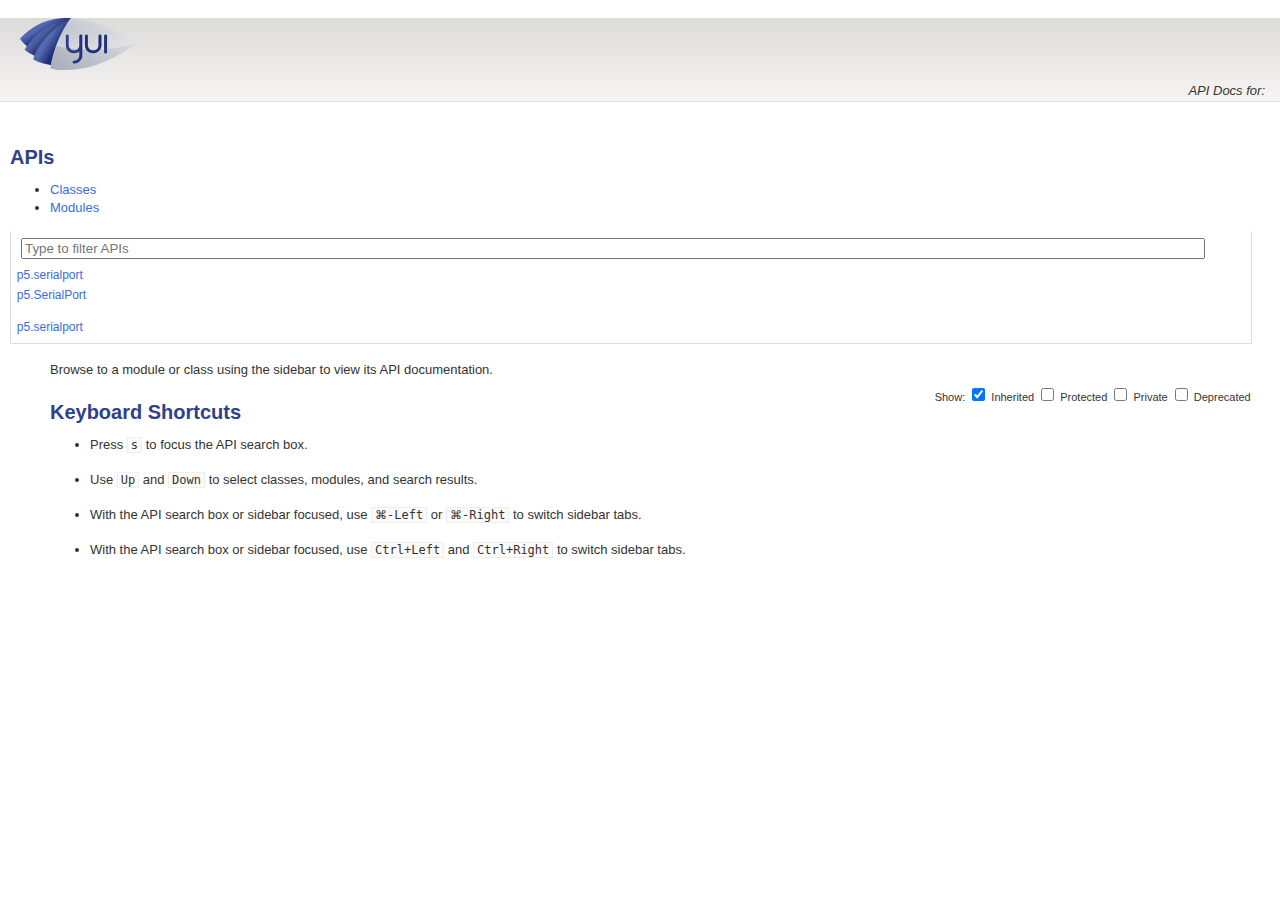
<file: 210/p5/addons/p5.serialport-master/docs/index.html>
<!DOCTYPE html>
<html lang="en">
<head>
    <meta charset="utf-8">
    <title></title>
    <link rel="stylesheet" href="http://yui.yahooapis.com/3.9.1/build/cssgrids/cssgrids-min.css">
    <link rel="stylesheet" href="./assets/vendor/prettify/prettify-min.css">
    <link rel="stylesheet" href="./assets/css/main.css" id="site_styles">
    <link rel="icon" href="./assets/favicon.ico">
    <script src="http://yui.yahooapis.com/combo?3.9.1/build/yui/yui-min.js"></script>
</head>
<body class="yui3-skin-sam">

<div id="doc">
    <div id="hd" class="yui3-g header">
        <div class="yui3-u-3-4">
                <h1><img src="./assets/css/logo.png" title="" width="117" height="52"></h1>
        </div>
        <div class="yui3-u-1-4 version">
            <em>API Docs for: </em>
        </div>
    </div>
    <div id="bd" class="yui3-g">

        <div class="yui3-u-1-4">
            <div id="docs-sidebar" class="sidebar apidocs">
                <div id="api-list">
                    <h2 class="off-left">APIs</h2>
                    <div id="api-tabview" class="tabview">
                        <ul class="tabs">
                            <li><a href="#api-classes">Classes</a></li>
                            <li><a href="#api-modules">Modules</a></li>
                        </ul>
                
                        <div id="api-tabview-filter">
                            <input type="search" id="api-filter" placeholder="Type to filter APIs">
                        </div>
                
                        <div id="api-tabview-panel">
                            <ul id="api-classes" class="apis classes">
                                <li><a href="./classes/p5.serialport.html">p5.serialport</a></li>
                                <li><a href="./classes/p5.SerialPort.html">p5.SerialPort</a></li>
                            </ul>
                
                
                            <ul id="api-modules" class="apis modules">
                                <li><a href="./modules/p5.serialport.html">p5.serialport</a></li>
                            </ul>
                        </div>
                    </div>
                </div>
            </div>
        </div>
        <div class="yui3-u-3-4">
                <div id="api-options">
                    Show:
                    <label for="api-show-inherited">
                        <input type="checkbox" id="api-show-inherited" checked>
                        Inherited
                    </label>
            
                    <label for="api-show-protected">
                        <input type="checkbox" id="api-show-protected">
                        Protected
                    </label>
            
                    <label for="api-show-private">
                        <input type="checkbox" id="api-show-private">
                        Private
                    </label>
                    <label for="api-show-deprecated">
                        <input type="checkbox" id="api-show-deprecated">
                        Deprecated
                    </label>
            
                </div>
            
            <div class="apidocs">
                <div id="docs-main">
                    <div class="content">
    <div class="apidocs">
        <div id="docs-main" class="content">
            <p>
            Browse to a module or class using the sidebar to view its API documentation.
            </p>

            <h2>Keyboard Shortcuts</h2>

            <ul>
                <li><p>Press <kbd>s</kbd> to focus the API search box.</p></li>

                <li><p>Use <kbd>Up</kbd> and <kbd>Down</kbd> to select classes, modules, and search results.</p></li>

                <li class="mac-only"><p>With the API search box or sidebar focused, use <kbd><span class="cmd">&#x2318;</span>-Left</kbd> or <kbd><span class="cmd">&#x2318;</span>-Right</kbd> to switch sidebar tabs.</p></li>

                <li class="pc-only"><p>With the API search box or sidebar focused, use <kbd>Ctrl+Left</kbd> and <kbd>Ctrl+Right</kbd> to switch sidebar tabs.</p></li>
            </ul>
        </div>
    </div>


                    </div>
                </div>
            </div>
        </div>
    </div>
</div>
<script src="./assets/vendor/prettify/prettify-min.js"></script>
<script>prettyPrint();</script>
<script src="./assets/js/yui-prettify.js"></script>
<script src="./assets/../api.js"></script>
<script src="./assets/js/api-filter.js"></script>
<script src="./assets/js/api-list.js"></script>
<script src="./assets/js/api-search.js"></script>
<script src="./assets/js/apidocs.js"></script>
</body>
</html>
</file>
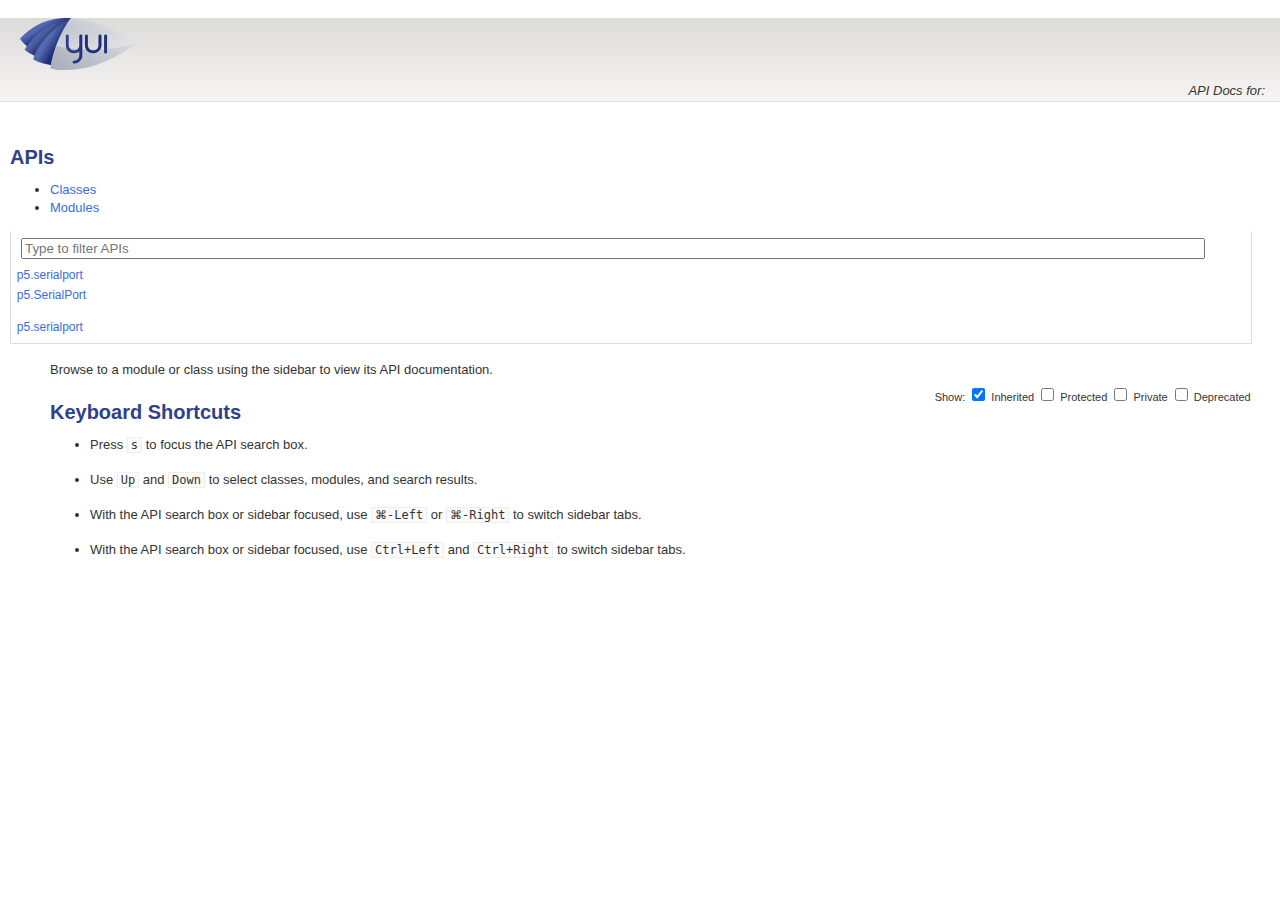
<file: 210/p5/addons/p5.serialport-master/docs/assets/index.html>
<!doctype html>
<html>
    <head>
        <title>Redirector</title>
        <meta http-equiv="refresh" content="0;url=../">
    </head>
    <body>
        <a href="../">Click here to redirect</a>
    </body>
</html>
</file>
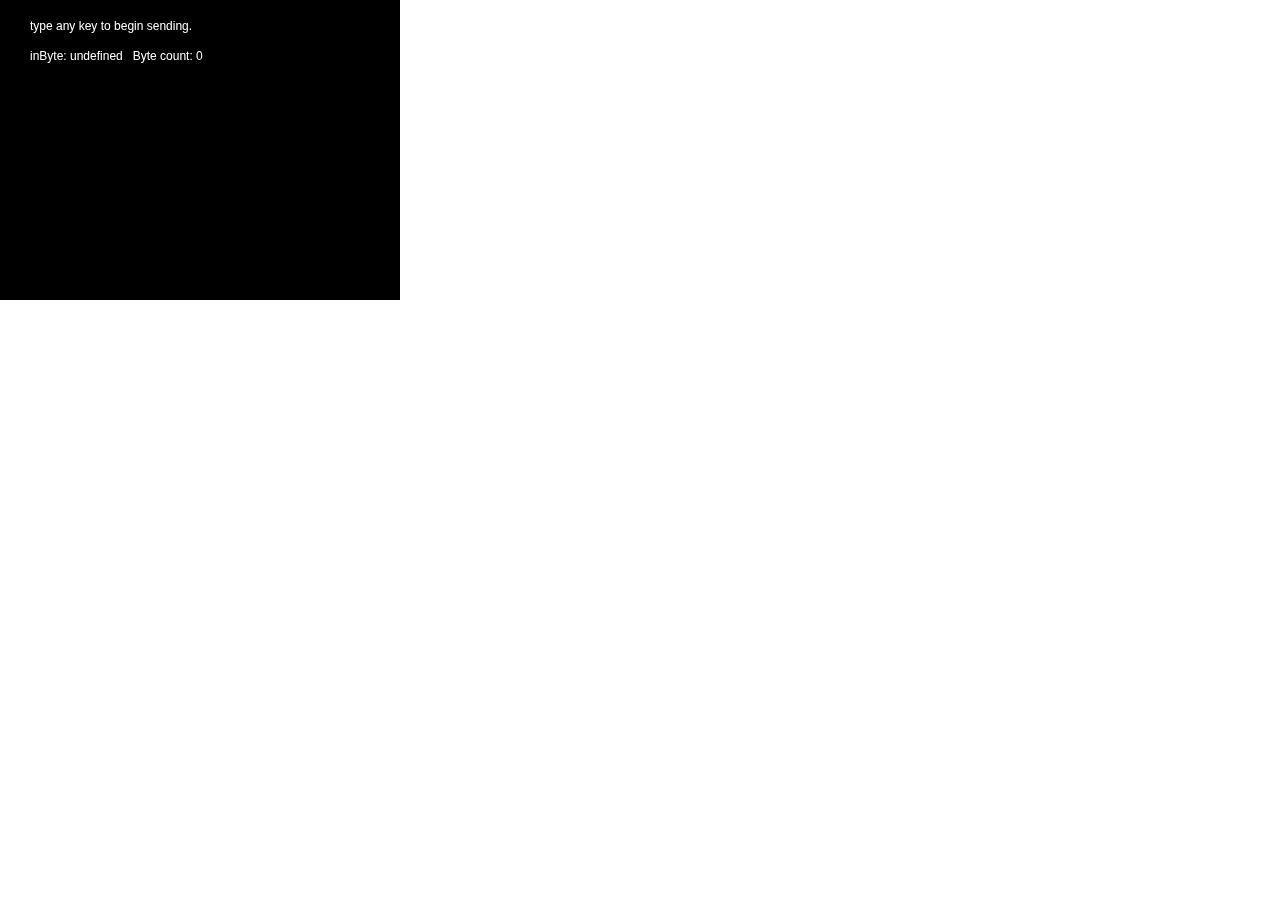
<file: 210/p5/addons/p5.serialport-master/examples/echo2/index.html>
<!DOCTYPE html>
<html>
  <head>
    <meta charset="UTF-8">
    <title>echo2</title>
    <script src="libraries/p5.js" type="text/javascript"></script>

    <script src="libraries/p5.dom.js" type="text/javascript"></script>
    <script src="libraries/p5.sound.js" type="text/javascript"></script>
    <script language="javascript" type="text/javascript" src="../../lib/p5.serialport.js"></script>

    <script src="sketch.js" type="text/javascript"></script>

    <style> body {padding: 0; margin: 0;} canvas {vertical-align: top;} </style>
  </head>
  <body>
  </body>
</html>
</file>
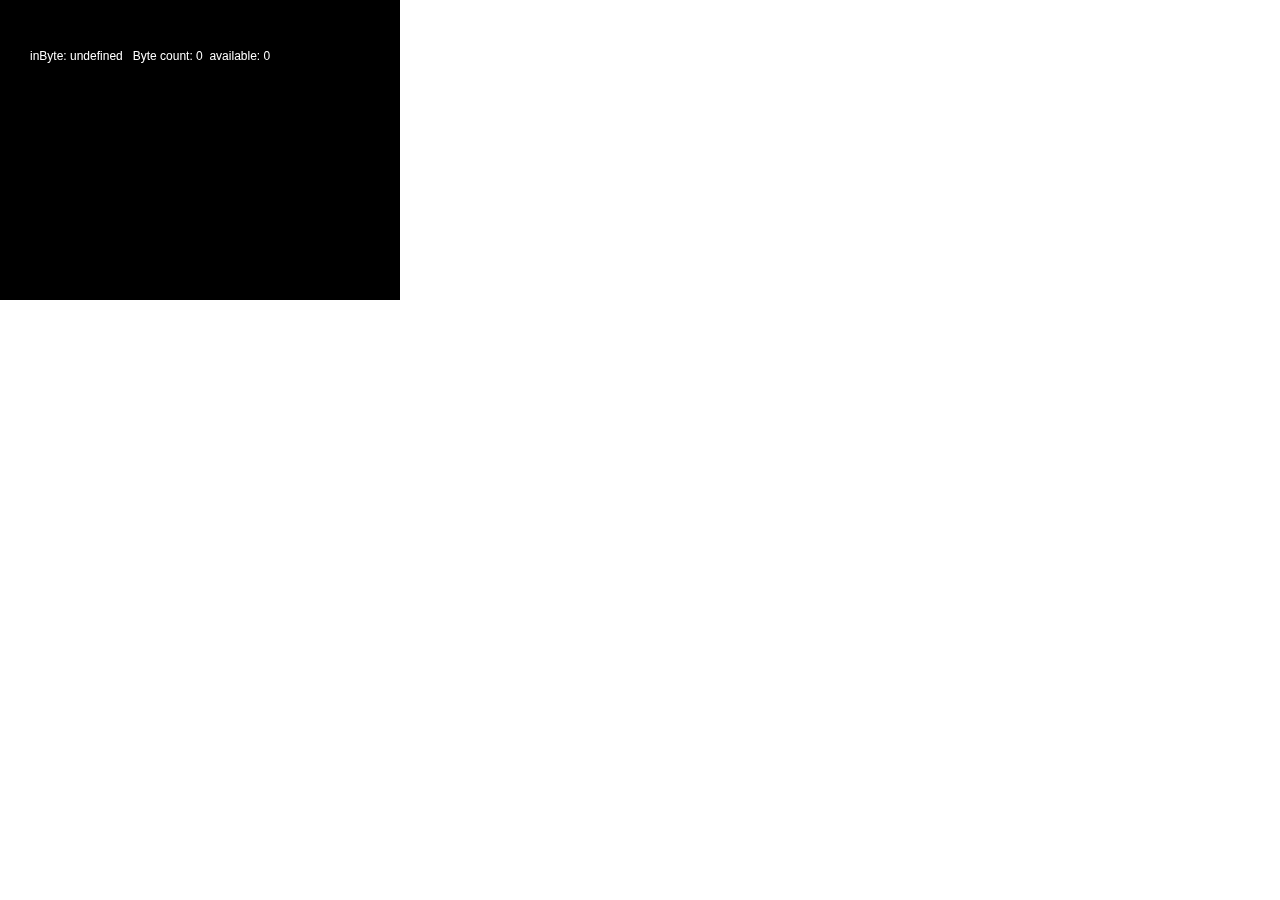
<file: 210/p5/addons/p5.serialport-master/examples/readCount/index.html>
<!DOCTYPE html>
<html>
  <head>
    <meta charset="UTF-8">
    <title>readCount</title>
    <script src="libraries/p5.js" type="text/javascript"></script>

    <script src="libraries/p5.dom.js" type="text/javascript"></script>
    <script src="libraries/p5.sound.js" type="text/javascript"></script>
    <script language="javascript" type="text/javascript" src="../../lib/p5.serialport.js"></script>

    <script src="sketch.js" type="text/javascript"></script>

    <style> body {padding: 0; margin: 0;} canvas {vertical-align: top;} </style>
  </head>
  <body>
  </body>
</html>
</file>
<file: 210/p5/addons/p5.serialport-master/docs/assets/vendor/prettify/prettify-min.css>
.pln{color:#000}@media screen{.str{color:#080}.kwd{color:#008}.com{color:#800}.typ{color:#606}.lit{color:#066}.pun,.opn,.clo{color:#660}.tag{color:#008}.atn{color:#606}.atv{color:#080}.dec,.var{color:#606}.fun{color:red}}@media print,projection{.str{color:#060}.kwd{color:#006;font-weight:bold}.com{color:#600;font-style:italic}.typ{color:#404;font-weight:bold}.lit{color:#044}.pun,.opn,.clo{color:#440}.tag{color:#006;font-weight:bold}.atn{color:#404}.atv{color:#060}}pre.prettyprint{padding:2px;border:1px solid #888}ol.linenums{margin-top:0;margin-bottom:0}li.L0,li.L1,li.L2,li.L3,li.L5,li.L6,li.L7,li.L8{list-style-type:none}li.L1,li.L3,li.L5,li.L7,li.L9{background:#eee}
</file>
<file: 210/p5/addons/p5.serialport-master/docs/assets/css/main.css>
/*
Font sizes for all selectors other than the body are given in percentages,
with 100% equal to 13px. To calculate a font size percentage, multiply the
desired size in pixels by 7.6923076923.

Here's a quick lookup table:

10px - 76.923%
11px - 84.615%
12px - 92.308%
13px - 100%
14px - 107.692%
15px - 115.385%
16px - 123.077%
17px - 130.769%
18px - 138.462%
19px - 146.154%
20px - 153.846%
*/

html {
    background: #fff;
    color: #333;
    overflow-y: scroll;
}

body {
    /*font: 13px/1.4 'Lucida Grande', 'Lucida Sans Unicode', 'DejaVu Sans', 'Bitstream Vera Sans', 'Helvetica', 'Arial', sans-serif;*/
    font: 13px/1.4 'Helvetica', 'Arial', sans-serif;
    margin: 0;
    padding: 0;
}

/* -- Links ----------------------------------------------------------------- */
a {
    color: #356de4;
    text-decoration: none;
}

.hidden {
    display: none;
}

a:hover { text-decoration: underline; }

/* "Jump to Table of Contents" link is shown to assistive tools, but hidden from
   sight until it's focused. */
.jump {
    position: absolute;
    padding: 3px 6px;
    left: -99999px;
    top: 0;
}

.jump:focus { left: 40%; }

/* -- Paragraphs ------------------------------------------------------------ */
p { margin: 1.3em 0; }
dd p, td p { margin-bottom: 0; }
dd p:first-child, td p:first-child { margin-top: 0; }

/* -- Headings -------------------------------------------------------------- */
h1, h2, h3, h4, h5, h6 {
    color: #D98527;/*was #f80*/
    font-family: 'Trebuchet MS', sans-serif;
    font-weight: bold;
    line-height: 1.1;
    margin: 1.1em 0 0.5em;
}

h1 {
    font-size: 184.6%;
    color: #30418C;
    margin: 0.75em 0 0.5em;
}

h2 {
    font-size: 153.846%;
    color: #E48A2B;
}

h3 { font-size: 138.462%; }

h4 {
    border-bottom: 1px solid #DBDFEA;
    color: #E48A2B;
    font-size: 115.385%;
    font-weight: normal;
    padding-bottom: 2px;
}

h5, h6 { font-size: 107.692%; }

/* -- Code and examples ----------------------------------------------------- */
code, kbd, pre, samp {
    font-family: Menlo, Monaco, 'DejaVu Sans Mono', 'Bitstream Vera Sans Mono', 'Courier New', Courier, monospace;
    font-size: 92.308%;
    line-height: 1.35;
}

p code, p kbd, p samp, li code {
    background: #FCFBFA;
    border: 1px solid #EFEEED;
    padding: 0 3px;
}

a code, a kbd, a samp,
pre code, pre kbd, pre samp,
table code, table kbd, table samp,
.intro code, .intro kbd, .intro samp,
.toc code, .toc kbd, .toc samp {
    background: none;
    border: none;
    padding: 0;
}

pre.code, pre.terminal, pre.cmd {
    overflow-x: auto;
    *overflow-x: scroll;
    padding: 0.3em 0.6em;
}

pre.code {
    background: #FCFBFA;
    border: 1px solid #EFEEED;
    border-left-width: 5px;
}

pre.terminal, pre.cmd {
    background: #F0EFFC;
    border: 1px solid #D0CBFB;
    border-left: 5px solid #D0CBFB;
}

/* Don't reduce the font size of <code>/<kbd>/<samp> elements inside <pre>
   blocks. */
pre code, pre kbd, pre samp { font-size: 100%; }

/* Used to denote text that shouldn't be selectable, such as line numbers or
   shell prompts. Guess which browser this doesn't work in. */
.noselect {
    -moz-user-select: -moz-none;
    -khtml-user-select: none;
    -webkit-user-select: none;
    -o-user-select: none;
    user-select: none;
}

/* -- Lists ----------------------------------------------------------------- */
dd { margin: 0.2em 0 0.7em 1em; }
dl { margin: 1em 0; }
dt { font-weight: bold; }

/* -- Tables ---------------------------------------------------------------- */
caption, th { text-align: left; }

table {
    border-collapse: collapse;
    width: 100%;
}

td, th {
    border: 1px solid #fff;
    padding: 5px 12px;
    vertical-align: top;
}

td { background: #E6E9F5; }
td dl { margin: 0; }
td dl dl { margin: 1em 0; }
td pre:first-child { margin-top: 0; }

th {
    background: #D2D7E6;/*#97A0BF*/
    border-bottom: none;
    border-top: none;
    color: #000;/*#FFF1D5*/
    font-family: 'Trebuchet MS', sans-serif;
    font-weight: bold;
    line-height: 1.3;
    white-space: nowrap;
}


/* -- Layout and Content ---------------------------------------------------- */
#doc {
    margin: auto;
    min-width: 1024px;
}

.content { padding: 0 20px 0 25px; }

.sidebar {
    padding: 0 15px 0 10px;
}
#bd {
    padding: 7px 0 130px;
    position: relative;
    width: 99%;
}

/* -- Table of Contents ----------------------------------------------------- */

/* The #toc id refers to the single global table of contents, while the .toc
   class refers to generic TOC lists that could be used throughout the page. */

.toc code, .toc kbd, .toc samp { font-size: 100%; }
.toc li { font-weight: bold; }
.toc li li { font-weight: normal; }

/* -- Intro and Example Boxes ----------------------------------------------- */
/*
.intro, .example { margin-bottom: 2em; }
.example {
    -moz-border-radius: 4px;
    -webkit-border-radius: 4px;
    border-radius: 4px;
    -moz-box-shadow: 0 0 5px #bfbfbf;
    -webkit-box-shadow: 0 0 5px #bfbfbf;
    box-shadow: 0 0 5px #bfbfbf;
    padding: 1em;
}
.intro {
    background: none repeat scroll 0 0 #F0F1F8; border: 1px solid #D4D8EB; padding: 0 1em;
}
*/

/* -- Other Styles ---------------------------------------------------------- */

/* These are probably YUI-specific, and should be moved out of Selleck's default
   theme. */

.button {
    border: 1px solid #dadada;
    -moz-border-radius: 3px;
    -webkit-border-radius: 3px;
    border-radius: 3px;
    color: #444;
    display: inline-block;
    font-family: Helvetica, Arial, sans-serif;
    font-size: 92.308%;
    font-weight: bold;
    padding: 4px 13px 3px;
    -moz-text-shadow: 1px 1px 0 #fff;
    -webkit-text-shadow: 1px 1px 0 #fff;
    text-shadow: 1px 1px 0 #fff;
    white-space: nowrap;

    background: #EFEFEF; /* old browsers */
    background: -moz-linear-gradient(top, #f5f5f5 0%, #efefef 50%, #e5e5e5 51%, #dfdfdf 100%); /* firefox */
    background: -webkit-gradient(linear, left top, left bottom, color-stop(0%,#f5f5f5), color-stop(50%,#efefef), color-stop(51%,#e5e5e5), color-stop(100%,#dfdfdf)); /* webkit */
    filter: progid:DXImageTransform.Microsoft.gradient( startColorstr='#f5f5f5', endColorstr='#dfdfdf',GradientType=0 ); /* ie */
}

.button:hover {
    border-color: #466899;
    color: #fff;
    text-decoration: none;
    -moz-text-shadow: 1px 1px 0 #222;
    -webkit-text-shadow: 1px 1px 0 #222;
    text-shadow: 1px 1px 0 #222;

    background: #6396D8; /* old browsers */
    background: -moz-linear-gradient(top, #6396D8 0%, #5A83BC 50%, #547AB7 51%, #466899 100%); /* firefox */
    background: -webkit-gradient(linear, left top, left bottom, color-stop(0%,#6396D8), color-stop(50%,#5A83BC), color-stop(51%,#547AB7), color-stop(100%,#466899)); /* webkit */
    filter: progid:DXImageTransform.Microsoft.gradient( startColorstr='#6396D8', endColorstr='#466899',GradientType=0 ); /* ie */
}

.newwindow { text-align: center; }

.header .version em {
    display: block;
    text-align: right;
}


#classdocs .item {
    border-bottom: 1px solid #466899;
    margin: 1em 0;
    padding: 1.5em;
}

#classdocs .item .params p,
    #classdocs .item .returns p,{
    display: inline;
}

#classdocs .item em code, #classdocs .item em.comment {
    color: green;
}

#classdocs .item em.comment a {
    color: green;
    text-decoration: underline;
}

#classdocs .foundat {
    font-size: 11px;
    font-style: normal;
}

.attrs .emits {
    margin-left: 2em;
    padding: .5em;
    border-left: 1px dashed #ccc;
}

abbr {
    border-bottom: 1px dashed #ccc;
    font-size: 80%;
    cursor: help;
}

.prettyprint li.L0, 
.prettyprint li.L1, 
.prettyprint li.L2, 
.prettyprint li.L3, 
.prettyprint li.L5, 
.prettyprint li.L6, 
.prettyprint li.L7, 
.prettyprint li.L8 {
    list-style: decimal;
}

ul li p {
    margin-top: 0;
}

.method .name {
    font-size: 110%;
}

.apidocs .methods .extends .method,
.apidocs .properties .extends .property,
.apidocs .attrs .extends .attr,
.apidocs .events .extends .event {
    font-weight: bold;
}

.apidocs .methods .extends .inherited,
.apidocs .properties .extends .inherited,
.apidocs .attrs .extends .inherited,
.apidocs .events .extends .inherited {
    font-weight: normal;
}

#hd {
    background: whiteSmoke;
    background: -moz-linear-gradient(top,#DCDBD9 0,#F6F5F3 100%);
    background: -webkit-gradient(linear,left top,left bottom,color-stop(0%,#DCDBD9),color-stop(100%,#F6F5F3));
    filter: progid:DXImageTransform.Microsoft.gradient(startColorstr='#dcdbd9',endColorstr='#F6F5F3',GradientType=0);
    border-bottom: 1px solid #DFDFDF;
    padding: 0 15px 1px 20px;
    margin-bottom: 15px;
}

#hd img {
    margin-right: 10px;
    vertical-align: middle;
}


/* -- API Docs CSS ---------------------------------------------------------- */

/*
This file is organized so that more generic styles are nearer the top, and more
specific styles are nearer the bottom of the file. This allows us to take full
advantage of the cascade to avoid redundant style rules. Please respect this
convention when making changes.
*/

/* -- Generic TabView styles ------------------------------------------------ */

/*
These styles apply to all API doc tabviews. To change styles only for a
specific tabview, see the other sections below.
*/

.yui3-js-enabled .apidocs .tabview {
    visibility: hidden; /* Hide until the TabView finishes rendering. */
    _visibility: visible;
}

.apidocs .tabview.yui3-tabview-content { visibility: visible; }
.apidocs .tabview .yui3-tabview-panel { background: #fff; }

/* -- Generic Content Styles ------------------------------------------------ */

/* Headings */
h2, h3, h4, h5, h6 {
    border: none;
    color: #30418C;
    font-weight: bold;
    text-decoration: none;
}

.link-docs {
    float: right;
    font-size: 15px;
    margin: 4px 4px 6px;
    padding: 6px 30px 5px;
}

.apidocs { zoom: 1; }

/* Generic box styles. */
.apidocs .box {
    border: 1px solid;
    border-radius: 3px;
    margin: 1em 0;
    padding: 0 1em;
}

/* A flag is a compact, capsule-like indicator of some kind. It's used to
   indicate private and protected items, item return types, etc. in an
   attractive and unobtrusive way. */
.apidocs .flag {
    background: #bababa;
    border-radius: 3px;
    color: #fff;
    font-size: 11px;
    margin: 0 0.5em;
    padding: 2px 4px 1px;
}

/* Class/module metadata such as "Uses", "Extends", "Defined in", etc. */
.apidocs .meta {
    background: #f9f9f9;
    border-color: #efefef;
    color: #555;
    font-size: 11px;
    padding: 3px 6px;
}

.apidocs .meta p { margin: 0; }

/* Deprecation warning. */
.apidocs .box.deprecated,
.apidocs .flag.deprecated {
    background: #fdac9f;
    border: 1px solid #fd7775;
}

.apidocs .box.deprecated p { margin: 0.5em 0; }
.apidocs .flag.deprecated { color: #333; }

/* Module/Class intro description. */
.apidocs .intro {
    background: #f0f1f8;
    border-color: #d4d8eb;
}

/* Loading spinners. */
#bd.loading .apidocs,
#api-list.loading .yui3-tabview-panel {
    background: #fff url(../img/spinner.gif) no-repeat center 70px;
    min-height: 150px;
}

#bd.loading .apidocs .content,
#api-list.loading .yui3-tabview-panel .apis {
    display: none;
}

.apidocs .no-visible-items { color: #666; }

/* Generic inline list. */
.apidocs ul.inline {
    display: inline;
    list-style: none;
    margin: 0;
    padding: 0;
}

.apidocs ul.inline li { display: inline; }

/* Comma-separated list. */
.apidocs ul.commas li:after { content: ','; }
.apidocs ul.commas li:last-child:after { content: ''; }

/* Keyboard shortcuts. */
kbd .cmd { font-family: Monaco, Helvetica; }

/* -- Generic Access Level styles ------------------------------------------- */
.apidocs .item.protected,
.apidocs .item.private,
.apidocs .index-item.protected,
.apidocs .index-item.deprecated,
.apidocs .index-item.private {
    display: none;
}

.show-deprecated .item.deprecated,
.show-deprecated .index-item.deprecated,
.show-protected .item.protected,
.show-protected .index-item.protected,
.show-private .item.private,
.show-private .index-item.private {
    display: block;
}

.hide-inherited .item.inherited,
.hide-inherited .index-item.inherited {
    display: none;
}

/* -- Generic Item Index styles --------------------------------------------- */
.apidocs .index { margin: 1.5em 0 3em; }

.apidocs .index h3 {
    border-bottom: 1px solid #efefef;
    color: #333;
    font-size: 13px;
    margin: 2em 0 0.6em;
    padding-bottom: 2px;
}

.apidocs .index .no-visible-items { margin-top: 2em; }

.apidocs .index-list {
    border-color: #efefef;
    font-size: 12px;
    list-style: none;
    margin: 0;
    padding: 0;
    -moz-column-count: 4;
    -moz-column-gap: 10px;
    -moz-column-width: 170px;
    -ms-column-count: 4;
    -ms-column-gap: 10px;
    -ms-column-width: 170px;
    -o-column-count: 4;
    -o-column-gap: 10px;
    -o-column-width: 170px;
    -webkit-column-count: 4;
    -webkit-column-gap: 10px;
    -webkit-column-width: 170px;
    column-count: 4;
    column-gap: 10px;
    column-width: 170px;
}

.apidocs .no-columns .index-list {
    -moz-column-count: 1;
    -ms-column-count: 1;
    -o-column-count: 1;
    -webkit-column-count: 1;
    column-count: 1;
}

.apidocs .index-item { white-space: nowrap; }

.apidocs .index-item .flag {
    background: none;
    border: none;
    color: #afafaf;
    display: inline;
    margin: 0 0 0 0.2em;
    padding: 0;
}

/* -- Generic API item styles ----------------------------------------------- */
.apidocs .args {
    display: inline;
    margin: 0 0.5em;
}

.apidocs .flag.chainable { background: #46ca3b; }
.apidocs .flag.protected { background: #9b86fc; }
.apidocs .flag.private { background: #fd6b1b; }
.apidocs .flag.async { background: #356de4; }
.apidocs .flag.required { background: #e60923; }

.apidocs .item {
    border-bottom: 1px solid #efefef;
    margin: 1.5em 0 2em;
    padding-bottom: 2em;
}

.apidocs .item h4,
.apidocs .item h5,
.apidocs .item h6 {
    color: #333;
    font-family: inherit;
    font-size: 100%;
}

.apidocs .item .description p,
.apidocs .item pre.code {
    margin: 1em 0 0;
}

.apidocs .item .meta {
    background: none;
    border: none;
    padding: 0;
}

.apidocs .item .name {
    display: inline;
    font-size: 14px;
}

.apidocs .item .type,
.apidocs .item .type a,
.apidocs .returns-inline {
    color: #555;
}

.apidocs .item .type,
.apidocs .returns-inline {
    font-size: 11px;
    margin: 0 0 0 0;
}

.apidocs .item .type a { border-bottom: 1px dotted #afafaf; }
.apidocs .item .type a:hover { border: none; }

/* -- Item Parameter List --------------------------------------------------- */
.apidocs .params-list {
    list-style: square;
    margin: 1em 0 0 2em;
    padding: 0;
}

.apidocs .param { margin-bottom: 1em; }

.apidocs .param .type,
.apidocs .param .type a {
    color: #666;
}

.apidocs .param .type {
    margin: 0 0 0 0.5em;
    *margin-left: 0.5em;
}

.apidocs .param-name { font-weight: bold; }

/* -- Item "Emits" block ---------------------------------------------------- */
.apidocs .item .emits {
    background: #f9f9f9;
    border-color: #eaeaea;
}

/* -- Item "Returns" block -------------------------------------------------- */
.apidocs .item .returns .type,
.apidocs .item .returns .type a {
    font-size: 100%;
    margin: 0;
}

/* -- Class Constructor block ----------------------------------------------- */
.apidocs .constructor .item {
    border: none;
    padding-bottom: 0;
}

/* -- File Source View ------------------------------------------------------ */
.apidocs .file pre.code,
#doc .apidocs .file pre.prettyprint {
    background: inherit;
    border: none;
    overflow: visible;
    padding: 0;
}

.apidocs .L0,
.apidocs .L1,
.apidocs .L2,
.apidocs .L3,
.apidocs .L4,
.apidocs .L5,
.apidocs .L6,
.apidocs .L7,
.apidocs .L8,
.apidocs .L9 {
    background: inherit;
}

/* -- Submodule List -------------------------------------------------------- */
.apidocs .module-submodule-description {
    font-size: 12px;
    margin: 0.3em 0 1em;
}

.apidocs .module-submodule-description p:first-child { margin-top: 0; }

/* -- Sidebar TabView ------------------------------------------------------- */
#api-tabview { margin-top: 0.6em; }

#api-tabview-filter,
#api-tabview-panel {
    border: 1px solid #dfdfdf;
}

#api-tabview-filter {
    border-bottom: none;
    border-top: none;
    padding: 0.6em 10px 0 10px;
}

#api-tabview-panel { border-top: none; }
#api-filter { width: 97%; }

/* -- Content TabView ------------------------------------------------------- */
#classdocs .yui3-tabview-panel { border: none; }

/* -- Source File Contents -------------------------------------------------- */
.prettyprint li.L0,
.prettyprint li.L1,
.prettyprint li.L2,
.prettyprint li.L3,
.prettyprint li.L5,
.prettyprint li.L6,
.prettyprint li.L7,
.prettyprint li.L8 {
    list-style: decimal;
}

/* -- API options ----------------------------------------------------------- */
#api-options {
    font-size: 11px;
    margin-top: 2.2em;
    position: absolute;
    right: 1.5em;
}

/*#api-options label { margin-right: 0.6em; }*/

/* -- API list -------------------------------------------------------------- */
#api-list {
    margin-top: 1.5em;
    *zoom: 1;
}

.apis {
    font-size: 12px;
    line-height: 1.4;
    list-style: none;
    margin: 0;
    padding: 0.5em 0 0.5em 0.4em;
}

.apis a {
    border: 1px solid transparent;
    display: block;
    margin: 0 0 0 -4px;
    padding: 1px 4px 0;
    text-decoration: none;
    _border: none;
    _display: inline;
}

.apis a:hover,
.apis a:focus {
    background: #E8EDFC;
    background: -moz-linear-gradient(top, #e8edfc 0%, #becef7 100%);
    background: -webkit-gradient(linear, left top, left bottom, color-stop(0%,#E8EDFC), color-stop(100%,#BECEF7));
    border-color: #AAC0FA;
    border-radius: 3px;
    color: #333;
    outline: none;
}

.api-list-item a:hover,
.api-list-item a:focus {
    font-weight: bold;
    text-shadow: 1px 1px 1px #fff;
}

.apis .message { color: #888; }
.apis .result a { padding: 3px 5px 2px; }

.apis .result .type {
    right: 4px;
    top: 7px;
}

.api-list-item .yui3-highlight {
    font-weight: bold;
}
</file>
